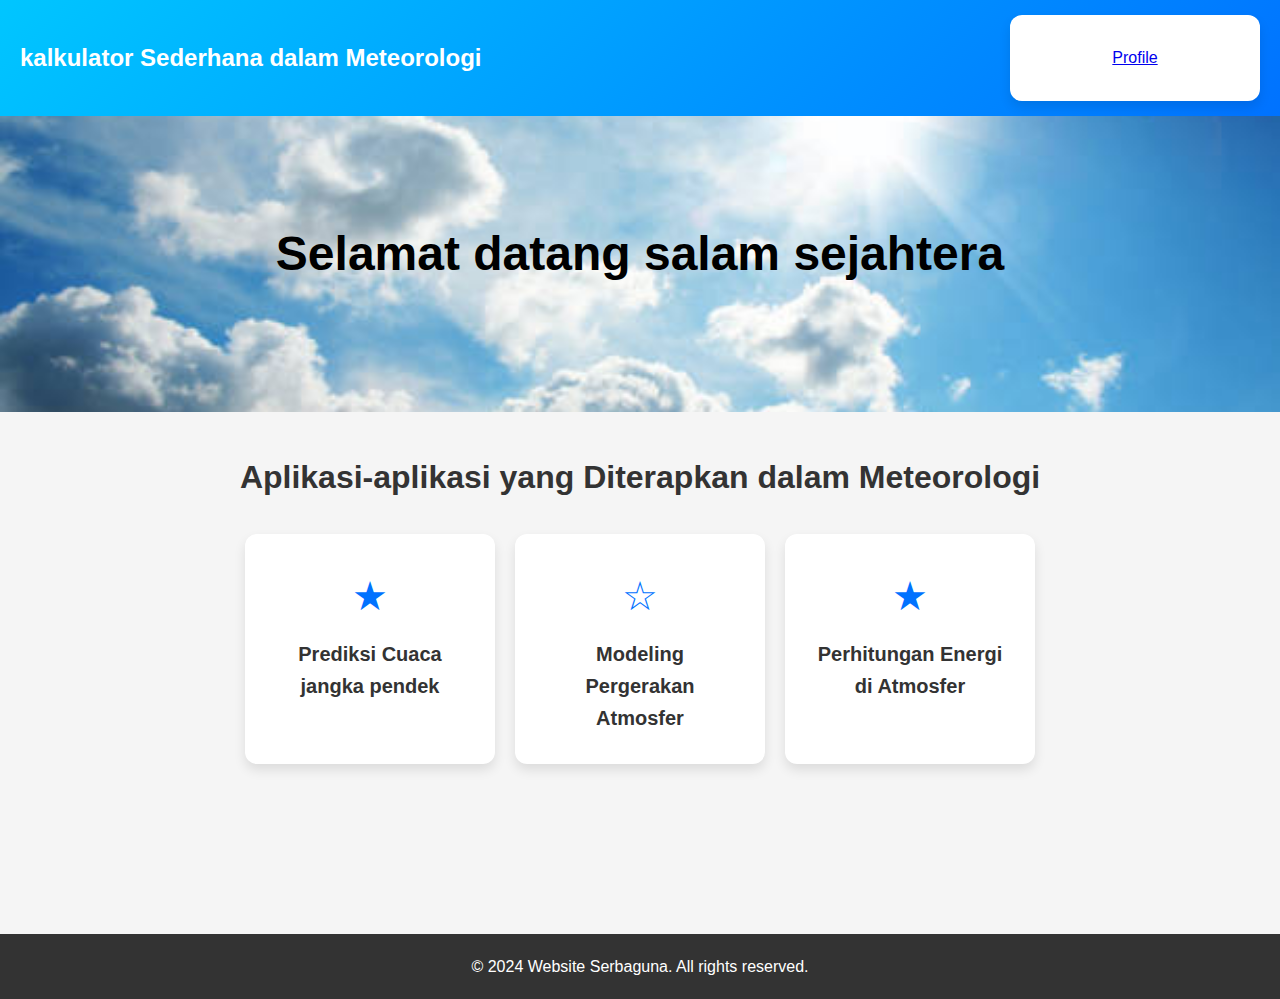
<file: index.html>
<!DOCTYPE html>
<html lang="en">
<head>
  <meta charset="UTF-8">
  <meta name="viewport" content="width=device-width, initial-scale=1.0">
  <title>Meteorologi</title>
  <link rel="stylesheet" href="index1.css">
</head>
<body>
  <header>
    <nav>
      <div class="logo">kalkulator Sederhana dalam Meteorologi</div>
      <div class="app-item">
        <a href="profile/data.html">Profile</a>
      </div>
    </nav>
  </header>
  
  <main>
    <section id="hero">
      <div class="hero-content">
        <h1 style="color: black;">Selamat datang salam sejahtera</h1>
      </div>
    </section>

    <section id="applications" class="section">
      <h2>Aplikasi-aplikasi yang Diterapkan dalam Meteorologi</h2>
      <div class="app-container">
        <div class="app-item">
          <a href="kalkulaotr1/index11.html" class="app-link">
            <div class="app-icon">&#9733;</div>
            <h3>Prediksi Cuaca jangka pendek</h3>
          </a>
        </div>
        <div class="app-item">
          <a href="kalkulaotr1/index12.html" class="app-link">
            <div class="app-icon">&#9734;</div>
            <h3>Modeling Pergerakan Atmosfer</h3>
          </a>
        </div>
        <div class="app-item">
          <a href="kalkulaotr1/index13.html" class="app-link">
            <div class="app-icon">&#9733;</div>
            <h3>Perhitungan Energi di Atmosfer</h3>
          </a>
        </div>
      </div>
    </section>

    <section id="about" class="section">
    </section>
  </main>

  <footer>
    <p>&copy; 2024 Website Serbaguna. All rights reserved.</p>
  </footer>

  <script src="index2.js"></script>
</body>
</html>
</file>
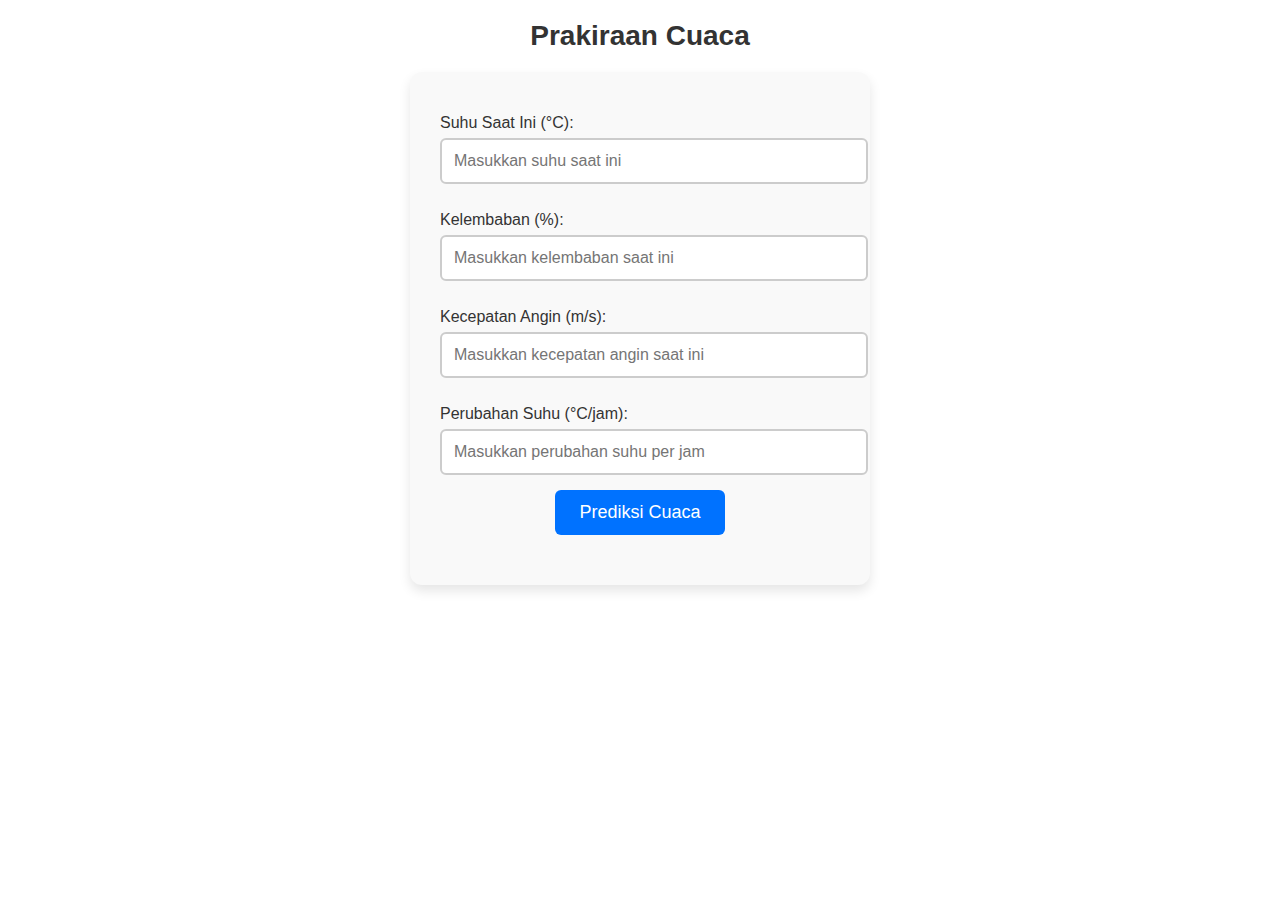
<file: kalkulaotr1/index11.html>
<!DOCTYPE html>
<html lang="en">
<head>
    <meta charset="UTF-8">
    <meta name="viewport" content="width=device-width, initial-scale=1.0">
    <title>Prakiraan Cuaca Metode Integrasi dan Diferensiasi</title>
    <style>
        body {
            font-family: 'Roboto', sans-serif;
            margin: 0;
            padding: 0;
            background: #ffffff; 
            color: #333; 
            display: flex;
            flex-direction: column;
            align-items: center;
            justify-content: flex-start;
            height: 100vh;
            overflow-y: auto;
        }

        h1 {
            margin: 20px 0;
            font-size: 28px;
            text-align: center;
            color: #333; 
        }

        .calculator {
            background: #f9f9f9; 
            padding: 30px;
            border-radius: 12px;
            box-shadow: 0 6px 12px rgba(0, 0, 0, 0.1); 
            text-align: center;
            width: 400px;
            margin-bottom: 30px;
        }

        label {
            display: block;
            margin: 12px 0 6px;
            text-align: left;
            font-size: 16px;
            color: #333; 
        }

        input {
            width: 100%;
            padding: 12px;
            margin-bottom: 15px;
            border: 2px solid #ccc;
            border-radius: 6px;
            outline: none;
            font-size: 16px;
            transition: border-color 0.3s ease;
        }

        input:focus {
            border-color: #0072ff;
        }

        button {
            padding: 12px 24px;
            border: none;
            border-radius: 6px;
            background: #0072ff; 
            color: #fff;
            font-size: 18px;
            cursor: pointer;
            transition: background 0.3s ease;
        }

        button:hover {
            background: #005bb5; 
        }

        .result {
            margin-top: 20px;
            font-size: 18px;
            text-align: left;
            color: #333; 
        }

        .weather-output {
            font-size: 22px;
            font-weight: bold;
            margin-top: 10px;
            text-align: center;
            color: #333; 
        }

        .explanation {
            font-size: 16px;
            margin-top: 15px;
            text-align: left;
            color: #333;
        }

    </style>
</head>
<body>
    <h1>Prakiraan Cuaca</h1>
    <div class="calculator">
        <label for="temp">Suhu Saat Ini (°C):</label>
        <input type="number" id="temp" placeholder="Masukkan suhu saat ini">

        <label for="humidity">Kelembaban (%):</label>
        <input type="number" id="humidity" placeholder="Masukkan kelembaban saat ini">

        <label for="wind-speed">Kecepatan Angin (m/s):</label>
        <input type="number" id="wind-speed" placeholder="Masukkan kecepatan angin saat ini">

        <label for="change">Perubahan Suhu (°C/jam):</label>
        <input type="number" id="change" placeholder="Masukkan perubahan suhu per jam">

        <button onclick="predictWeather()">Prediksi Cuaca</button>

        <div class="result" id="result"></div>
        <div class="weather-output" id="weather-output"></div>
    </div>

    <div class="explanation" id="explanation">
        
    </div>

    <script>
        function predictWeather() {
            const temp = parseFloat(document.getElementById("temp").value);
            const humidity = parseFloat(document.getElementById("humidity").value);
            const windSpeed = parseFloat(document.getElementById("wind-speed").value);
            const change = parseFloat(document.getElementById("change").value);

            const resultElement = document.getElementById("result");
            const outputElement = document.getElementById("weather-output");
            const explanationElement = document.getElementById("explanation");

            if (isNaN(temp) || isNaN(humidity) || isNaN(windSpeed) || isNaN(change)) {
                resultElement.innerHTML = "<strong>Harap masukkan semua data dengan benar!</strong>";
                outputElement.innerHTML = "";
                explanationElement.innerHTML = "";
                return;
            }

            
            const predictedTemp = temp + (change * 3); 
            const humidityFactor = humidity > 70 ? "Hujan mungkin terjadi" : "Cuaca cenderung cerah";
            let windFactor = "Angin tenang";
            
            
            if (windSpeed > 5) {
                windFactor = "Angin kencang berpotensi membawa perubahan cuaca";
            }

            let prediction = `Cuaca saat ini diperkirakan akan menjadi ${humidityFactor}. ${windFactor}`;
            let weatherCondition = "Cerah";

            if (predictedTemp < 20 && humidity > 80) {
                prediction = "Hujan kemungkinan besar akan terjadi.";
                weatherCondition = "Hujan";
            } else if (predictedTemp > 30 && humidity < 50) {
                prediction = "Cuaca cerah dan panas.";
                weatherCondition = "Cerah";
            } else {
                prediction = "Cuaca cenderung mendung dengan kemungkinan hujan ringan.";
                weatherCondition = "Mendung";
            }

            
            resultElement.innerHTML = `
                <strong>Prakiraan Cuaca Harian:</strong><br>
                Suhu saat ini: ${temp.toFixed(2)}°C<br>
                Prediksi suhu 3 jam ke depan: ${predictedTemp.toFixed(2)}°C<br>
                ${prediction}
            `;
            outputElement.innerHTML = weatherCondition;

            
            explanationElement.innerHTML = ` 
                <strong>Keterangan:</strong><br>
                - <strong>Suhu:</strong> Menunjukkan suhu saat ini dan prediksi suhu 3 jam ke depan.<br>
                - <strong>Kelembaban:</strong> Jika kelembaban tinggi (>80%), kemungkinan hujan lebih besar.<br>
                - <strong>Angin:</strong> Kecepatan angin mempengaruhi kondisi cuaca dan kemungkinan hujan.<br>
            `;
        }
    </script>
</body>
</html>
</file>
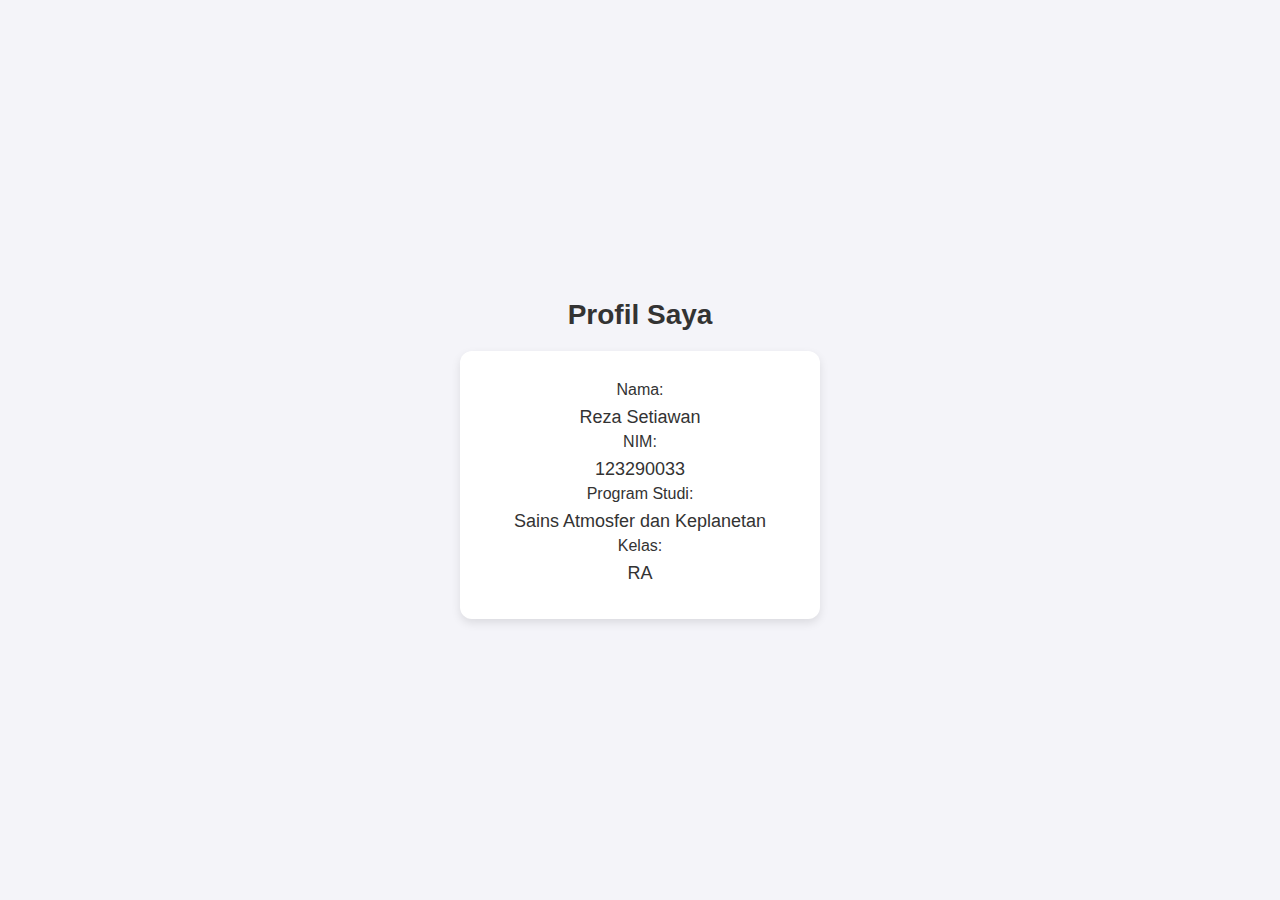
<file: profile/data.html>
<!DOCTYPE html>
<html lang="en">
<head>
    <meta charset="UTF-8">
    <meta name="viewport" content="width=device-width, initial-scale=1.0">
    <title>Profil Saya</title>
    <style>
        body {
            font-family: 'Roboto', sans-serif;
            margin: 0;
            padding: 0;
            background-color: #f4f4f9;
            display: flex;
            justify-content: center;
            align-items: center;
            height: 100vh;
            flex-direction: column;
        }

        h1 {
            font-size: 28px;
            color: #333;
            margin-bottom: 20px;
        }

        .profile-card {
            background-color: #fff;
            padding: 30px;
            border-radius: 12px;
            box-shadow: 0 4px 10px rgba(0, 0, 0, 0.1);
            width: 300px;
            text-align: center;
        }

        .profile-card label {
            font-size: 16px;
            color: #333;
            margin-bottom: 8px;
            display: block;
        }

        .profile-card p {
            font-size: 18px;
            color: #333;
            margin: 5px 0;
        }
    </style>
</head>
<body>

    <h1>Profil Saya</h1>

    <div class="profile-card">
        <label for="name">Nama:</label>
        <p id="name">Reza Setiawan</p>

        <label for="nim">NIM:</label>
        <p id="nim">123290033</p>

        <label for="program">Program Studi:</label>
        <p id="program">Sains Atmosfer dan Keplanetan</p>

        <label for="class">Kelas:</label>
        <p id="class">RA</p>
    </div>


</body>
</html>
</file>
<file: index1.css>
* {
    margin: 0;
    padding: 0;
    box-sizing: border-box;
  }
  
  body {
    font-family: 'Arial', sans-serif;
    background-color: #f5f5f5;
    color: #333;
    line-height: 1.6;
  }
  
  header {
    background: linear-gradient(135deg, #00c6ff, #0072ff);
    padding: 15px 0;
    color: white;
    box-shadow: 0 4px 8px rgba(0, 0, 0, 0.1);
  }
  
  nav {
    display: flex;
    justify-content: space-between;
    align-items: center;
    padding: 0 20px;
  }
  
  .logo {
    font-size: 24px;
    font-weight: bold;
  }
  
  .nav-links a {
    color: white;
    text-decoration: none;
    font-size: 18px;
    margin-left: 20px;
  }
  
  nav a:hover {
    text-decoration: underline;
  }
  
  #hero {
    background: url('gambar/istockphoto-1200224188-612x612.jpg') no-repeat center center/cover;
    color: white;
    padding: 100px 20px;
    text-align: center;
  }
  
  #hero h1 {
    font-size: 3rem;
    margin-bottom: 20px;
  }
  
  #hero p {
    font-size: 1.25rem;
    margin-bottom: 30px;
  }
  
  .section {
    padding: 40px 20px;
    text-align: center;
  }
  
  #applications h2 {
    font-size: 2rem;
    margin-bottom: 30px;
    color: #333;
  }
  
  .app-container {
    display: flex;
    justify-content: center;
    gap: 20px;
    flex-wrap: wrap;
  }
  
  .app-item {
    background: #fff;
    padding: 30px;
    border-radius: 12px;
    box-shadow: 0 6px 12px rgba(0, 0, 0, 0.1);
    width: 250px;
    text-align: center;
  }
  
  .app-link {
    text-decoration: none;
    color: inherit;
  }
  
  .app-item h3 {
    font-size: 1.25rem;
    margin-top: 10px;
  }
  
  .app-icon {
    font-size: 40px;
    color: #0072ff;
  }
  
  .app-item:hover {
    transform: translateY(-5px);
    transition: 0.3s;
  }
  
  footer {
    background: #333;
    color: white;
    padding: 20px;
    text-align: center;
    margin-top: 50px;
  }
</file>
